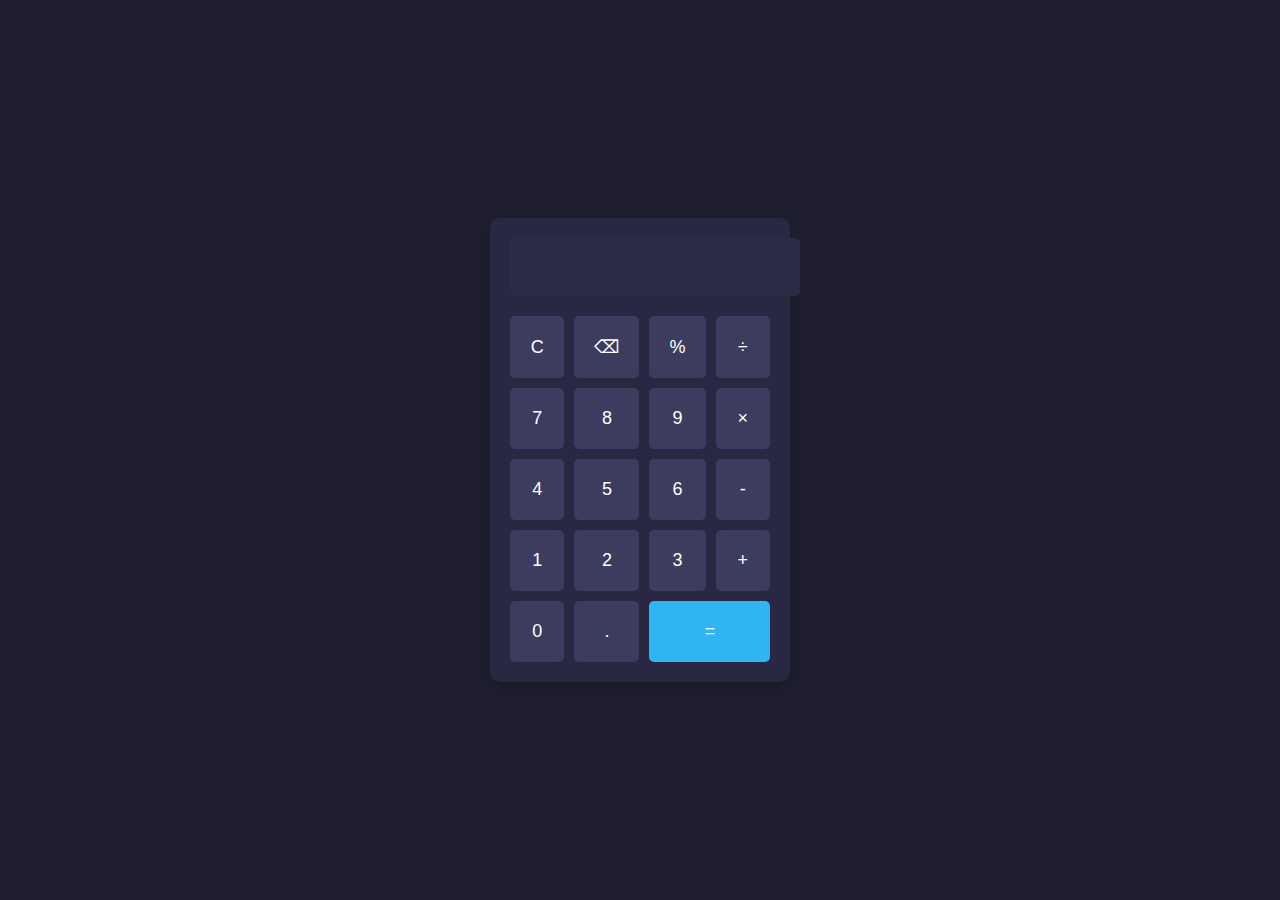
<file: calculator2/index.html>
<!DOCTYPE html>
<html lang="en">
<head>
    <meta charset="UTF-8">
    <meta name="viewport" content="width=device-width, initial-scale=1.0">
    <title>Calculator</title>
    <link rel="stylesheet" href="style.css">
</head>
<body>
    <div class="calculator">
        <div class="display">
            <input type="text" id="result" readonly>
        </div>
        <div class="buttons">
            <button onclick="clearResult()">C</button>
            <button onclick="deleteLast()">&#9003;</button>
            <button onclick="appendCharacter('%')">%</button>
            <button onclick="appendCharacter('/')">÷</button>

            <button onclick="appendCharacter('7')">7</button>
            <button onclick="appendCharacter('8')">8</button>
            <button onclick="appendCharacter('9')">9</button>
            <button onclick="appendCharacter('*')">×</button>

            <button onclick="appendCharacter('4')">4</button>
            <button onclick="appendCharacter('5')">5</button>
            <button onclick="appendCharacter('6')">6</button>
            <button onclick="appendCharacter('-')">-</button>

            <button onclick="appendCharacter('1')">1</button>
            <button onclick="appendCharacter('2')">2</button>
            <button onclick="appendCharacter('3')">3</button>
            <button onclick="appendCharacter('+')">+</button>

            <button onclick="appendCharacter('0')">0</button>
            <button onclick="appendCharacter('.')">.</button>
            <button onclick="calculateResult()" class="equals">=</button>
        </div>
    </div>
    <script src="javascript.js"></script>
</body>
</html>
</file>
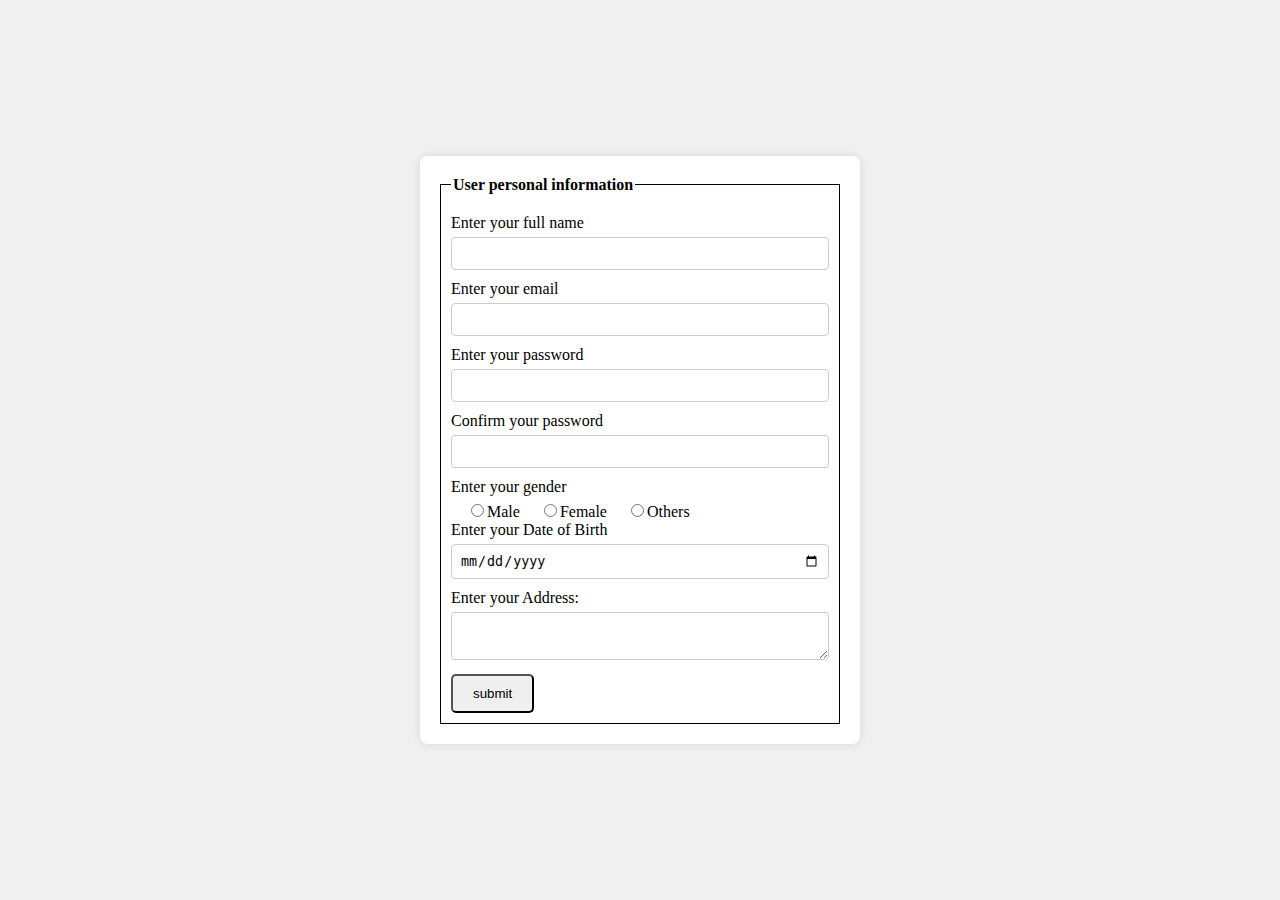
<file: Forms in html.html>
<!DOCTYPE html>
<html>
    <head>
        <title>HTML Form</title>
        <style>
            body {
                display: flex;
                justify-content: center;
                align-items: center;
                height: 100vh;
                margin: 0;
                background-color: #f0f0f0;
            }

            form {
                width: 400px;
                background-color: #fff;
                padding: 20px;
                border-radius: 8px;
                box-shadow: 0 0 10px
                    rgba(0, 0, 0, 0.1);
            }

            fieldset {
                border: 1px solid black;
                padding: 10px;
                margin: 0;
            }

            legend {
                font-weight: bold;
                margin-bottom: 10px;
            }

            label {
                display: block;
                margin-bottom: 5px;
            }

            input[type="text"],
            input[type="email"],
            input[type="password"],
            textarea,
            input[type="date"] {
                width: 100%;
                padding: 10%;
                padding: 8px;
                margin-bottom: 10px;
                box-sizing: border-box;
                border: 1px solid #ccc;
                border-radius: 4px;
            }

            input[type="radio"] {
                margin-left: 20px;
            }

            input[type="submit"] {
                padding: 10px 20px;
                border-radius: 5px;
                cursor: pointer;
            }
        </style>
    </head>
    <body>
        <form>
            <fieldset>
                <legend>
                    User personal information
                </legend>
                <label>Enter your full name</label>
                <input type="text" name="name">
                <label>Enter your email</label>
                <input
                    type="email"
                    name="email"
                />
                <label>Enter your password</label>
                <input
                    type="password"
                    name="pass"
                />
                <label
                    >Confirm your password</label
                >
                <input
                    type="password"
                    name="confirmPass"
                />
                <label>Enter your gender</label>
                <input
                    type="radio"
                    name="gender"
                    value="male"
                />Male
                <input
                    type="radio"
                    name="gender"
                    value="female"
                />Female
                <input
                    type="radio"
                    name="gender"
                    value="others"
                />Others
                <label
                    >Enter your Date of
                    Birth</label
                >
                <input type="date" name="dob" />
                <label>Enter your Address:</label>
                <textarea
                    name="address"
                ></textarea>
                <input
                    type="submit"
                    value="submit"
                />
            </fieldset>
        </form>
    </body>
</html>
</file>
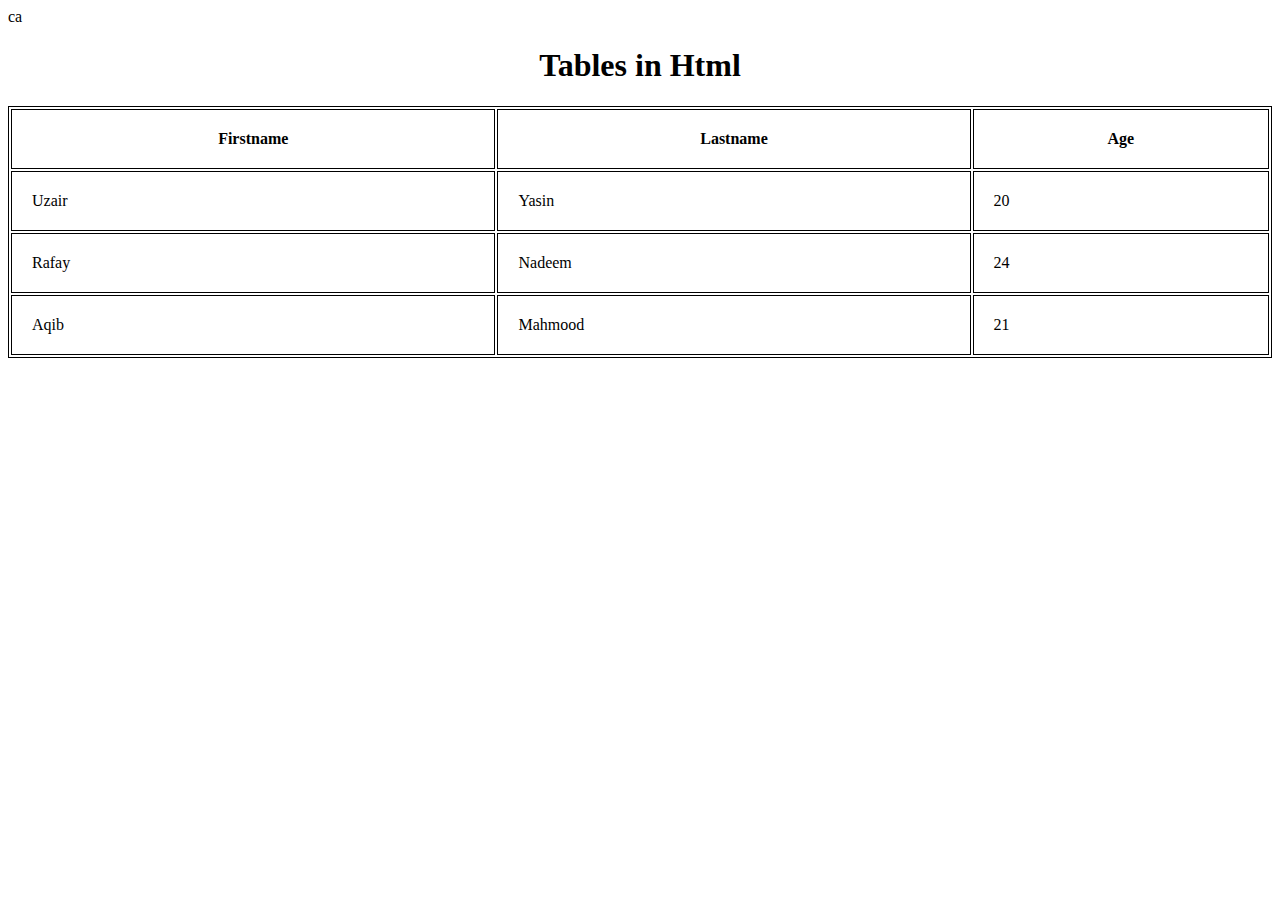
<file: Tables in html.html>
ca<!DOCTYPE html>
<html>

<head>
    <title>Forms</title>
   
    <link rel="stylesheet" href="style.css">
</head>

<body>
    <H1 align="center">Tables in Html </H1>
    <table style="width:100%">
        <tr>
            <th>Firstname</th>
            <th>Lastname</th>
            <th>Age</th>
        </tr>
        <tr>
            <td>Uzair</td>
            <td>Yasin</td>
            <td>20</td>
        </tr>
        <tr>
            <td>Rafay</td>
            <td>Nadeem</td>
            <td>24</td>
        </tr>
        <tr>
            <td>Aqib</td>
            <td>Mahmood</td>
            <td>21</td>
        </tr>
    </table>
    
</body>

</html>
</file>
<file: calculator2/style.css>
body {
    display: flex;
    justify-content: center;
    align-items: center;
    height: 100vh;
    background-color: #1e1e2f;
    margin: 0;
    font-family: Arial, sans-serif;
}

.calculator {
    background-color: #282842;
    padding: 20px;
    border-radius: 10px;
    box-shadow: 0 4px 10px rgba(0, 0, 0, 0.2);
    width: 260px;
}

.display {
    margin-bottom: 20px;
}

#result {
    width: 100%;
    padding: 15px;
    font-size: 24px;
    border: none;
    border-radius: 5px;
    background-color: #2b2b45;
    color: #fff;
    text-align: right;
}

.buttons {
    display: grid;
    grid-template-columns: repeat(4, 1fr);
    gap: 10px;
}

button {
    padding: 20px;
    font-size: 18px;
    border: none;
    border-radius: 5px;
    background-color: #3c3c5f;
    color: #fff;
    cursor: pointer;
    transition: background-color 0.2s;
}

button:hover {
    background-color: #50507d;
}

.equals {
    grid-column: span 2;
    background-color: #2db5f4;
}

.equals:hover {
    background-color: #1c8dd4;
}
</file>
<file: style.css>
table,
th,
td {
    border: 1px solid black;
}

th,
td {
    padding: 20px;
}
</file>
